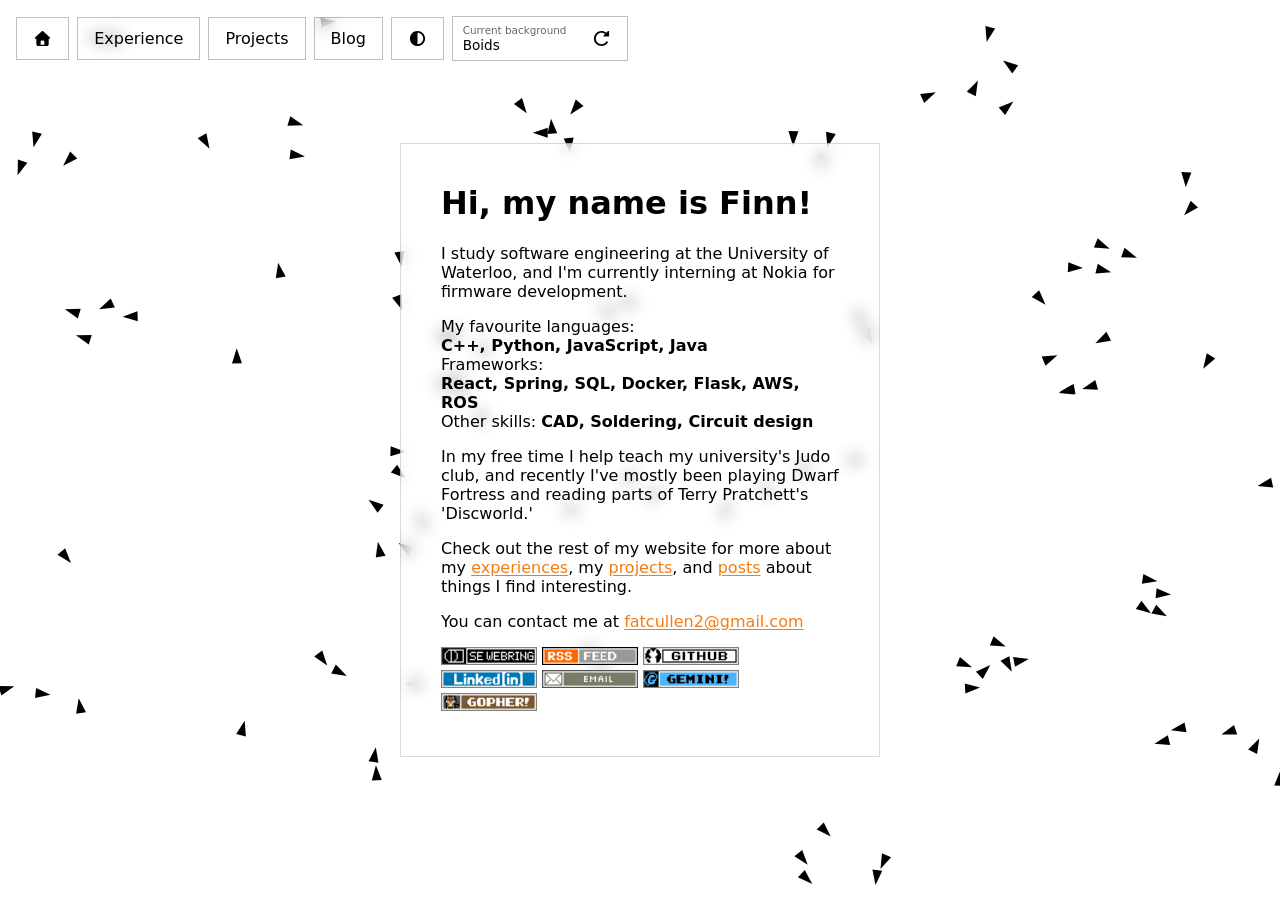
<file: index.html>
<!DOCTYPE html>
<html lang="en" class="no-js">
<head>
  <meta charset="UTF-8">
  <meta name="viewport" content="width=device-width, initial-scale=1">
  <title>FATCullen</title>

  <script>document.documentElement.classList.remove('no-js');</script>

  <link rel="stylesheet" href="/styles.css">
</head>
<body class="layout-fixed">

  <div id="bg-fallback" aria-hidden="true"></div>

  <div id="bg-root" aria-hidden="true"></div>

  <header id="site-header">
    <a href="/" class="icon-btn" id="home-btn" aria-label="Home">
      <span class="icon" aria-hidden="true" style="--icon-url: url('/images/icons/house-solid-full.svg')"></span>
    </a>

    <a href="/experience.html" class="icon-btn">
      Experience
    </a>

    <a href="/projects.html" class="icon-btn">
      Projects
    </a>

    <a href="/blog/" class="icon-btn">
      Blog
    </a>

    <button class="icon-btn" id="theme-toggle" aria-label="Toggle light and dark mode" aria-pressed="false" disabled>
      <span class="icon" aria-hidden="true" style="--icon-url: url('/images/icons/circle-half-stroke-solid-full.svg')"></span>
    </button>

    <div class="bg-control" id="bg-control">
      <div class="bg-control__label">
        <span class="bg-control__eyebrow">Current background</span>
        <span class="bg-control__name" id="bg-name">Default</span>
      </div>
      <button class="icon-btn" id="reroll-btn" aria-label="Change background animation" disabled>
        <span class="icon" aria-hidden="true" style="--icon-url: url('/images/icons/rotate-right-solid-full.svg')"></span>
      </button>
    </div>
  </header>

  <main class="card">
    <h1>Hi, my name is Finn!</h1>
    <p>
      I study software engineering at the University of Waterloo, and I'm currently interning at Nokia for firmware development.
    </p>
    <div>
      My favourite languages: 
      <b class="safe-inline-text">C++, Python, JavaScript, Java</b>
    </div>
    <div>
      Frameworks: 
      <b class="safe-inline-text">React, Spring, SQL, Docker, Flask, AWS, ROS</b>
    </div>
    <div>
      Other skills: 
      <b class="safe-inline-text">CAD, Soldering, Circuit design</b>
    </div>
    <p> 
      In my free time I help teach my university's Judo club, and recently I've mostly been playing Dwarf Fortress and reading parts of Terry Pratchett's 'Discworld.'</p>
    <p>
      Check out the rest of my website for more about my <a href="/experience.html">experiences</a>, my <a href="/projects.html">projects</a>, and <a href="/blog/">posts</a> about things I find interesting.
    <p>
      You can contact me at <a href="mailto:fatcullen2@gmail.com">fatcullen2@gmail.com</a>
    </p>
    
    <a class="badge" target="_blank" href="https://se-webring.xyz"><img src="/images/webbadges/webring.png"></img></a> 
    <a class="badge" target="_blank" href="/"><img src="/images/webbadges/rss.png"></img></a> 
    <a class="badge" target="_blank" href="https://github.com/FATCullen"><img src="/images/webbadges/github.png"></img></a> 
    <a class="badge" target="_blank" href="https://www.linkedin.com/in/finn-cullen-a6a012346/"><img src="/images/webbadges/linkedin.png"></img></a> 
    <a class="badge" target="_blank" href="mailto:fatcullen2@gmail.com"><img src="/images/webbadges/email.png"></img></a> 
    <a class="badge" target="_blank" href="/"><img src="/images/webbadges/gemini.png"></img></a> 
    <a class="badge" target="_blank" href="/"><img src="/images/webbadges/gopher.png"></img></a> 
  </main>

  <script type="module" src="/main.js" defer></script>
</body>
</html>
</file>
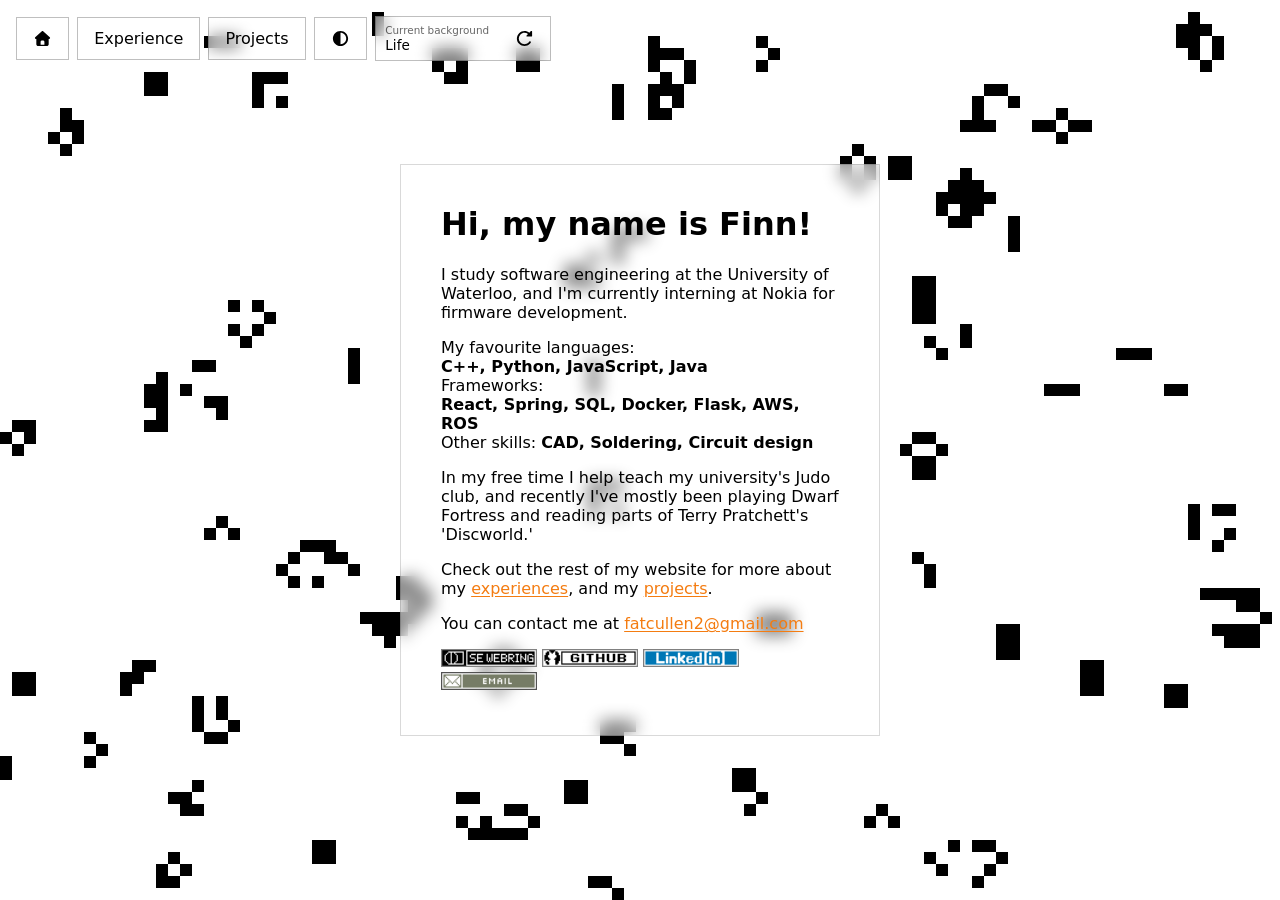
<file: html_templates/index.html>
<!DOCTYPE html>
<html lang="en" class="no-js">
<head>
  <meta charset="UTF-8">
  <meta name="viewport" content="width=device-width, initial-scale=1">
  <title>FATCullen</title>

  <script>document.documentElement.classList.remove('no-js');</script>

  <link rel="stylesheet" href="/styles.css">
</head>
<body class="layout-fixed">

  <div id="bg-fallback" aria-hidden="true"></div>

  <div id="bg-root" aria-hidden="true"></div>

  <header id="site-header">
    <a href="/" class="icon-btn" id="home-btn" aria-label="Home">
      <span class="icon" aria-hidden="true" style="--icon-url: url('/images/icons/house-solid-full.svg')"></span>
    </a>

    <a href="/experience.html" class="icon-btn">
      Experience
    </a>

    <a href="/projects.html" class="icon-btn">
      Projects
    </a>

    <!-- <a href="/" class="icon-btn">
      Blog
    </a> -->

    <button class="icon-btn" id="theme-toggle" aria-label="Toggle light and dark mode" aria-pressed="false" disabled>
      <span class="icon" aria-hidden="true" style="--icon-url: url('/images/icons/circle-half-stroke-solid-full.svg')"></span>
    </button>

    <div class="bg-control" id="bg-control">
      <div class="bg-control__label">
        <span class="bg-control__eyebrow">Current background</span>
        <span class="bg-control__name" id="bg-name">Default</span>
      </div>
      <button class="icon-btn" id="reroll-btn" aria-label="Change background animation" disabled>
        <span class="icon" aria-hidden="true" style="--icon-url: url('/images/icons/rotate-right-solid-full.svg')"></span>
      </button>
    </div>
  </header>

  <main class="card">
    <h1>Hi, my name is Finn!</h1>
    <p>
      I study software engineering at the University of Waterloo, and I'm currently interning at Nokia for firmware development.
    </p>
    <div>
      My favourite languages: 
      <b class="safe-inline-text">C++, Python, JavaScript, Java</b>
    </div>
    <div>
      Frameworks: 
      <b class="safe-inline-text">React, Spring, SQL, Docker, Flask, AWS, ROS</b>
    </div>
    <div>
      Other skills: 
      <b class="safe-inline-text">CAD, Soldering, Circuit design</b>
    </div>
    <p> 
      In my free time I help teach my university's Judo club, and recently I've mostly been playing Dwarf Fortress and reading parts of Terry Pratchett's 'Discworld.'    </p>
    <p>
      Check out the rest of my website for more about my <a href="/experience.html">experiences</a>, and my <a href="/projects.html">projects</a>.
    <p>
      You can contact me at <a href="mailto:fatcullen2@gmail.com">fatcullen2@gmail.com</a>
    </p>
    
    <a class="badge" target="_blank" href="https://se-webring.xyz"><img src="/images/webbadges/webring.png"></img></a> 
    <!-- <a class="badge" target="_blank" href="/"><img src="/images/webbadges/rss.png"></img></a>  -->
    <a class="badge" target="_blank" href="https://github.com/FATCullen"><img src="/images/webbadges/github.png"></img></a> 
    <a class="badge" target="_blank" href="https://www.linkedin.com/in/finn-cullen-a6a012346/"><img src="/images/webbadges/linkedin.png"></img></a> 
    <a class="badge" target="_blank" href="mailto:fatcullen2@gmail.com"><img src="/images/webbadges/email.png"></img></a> 
    <!-- <a class="badge" target="_blank" href="/"><img src="/images/webbadges/gemini.png"></img></a>  -->
    <!-- <a class="badge" target="_blank" href="/"><img src="/images/webbadges/gopher.png"></img></a>  -->
  </main>

  <script type="module" src="/main.js" defer></script>
</body>
</html>
</file>
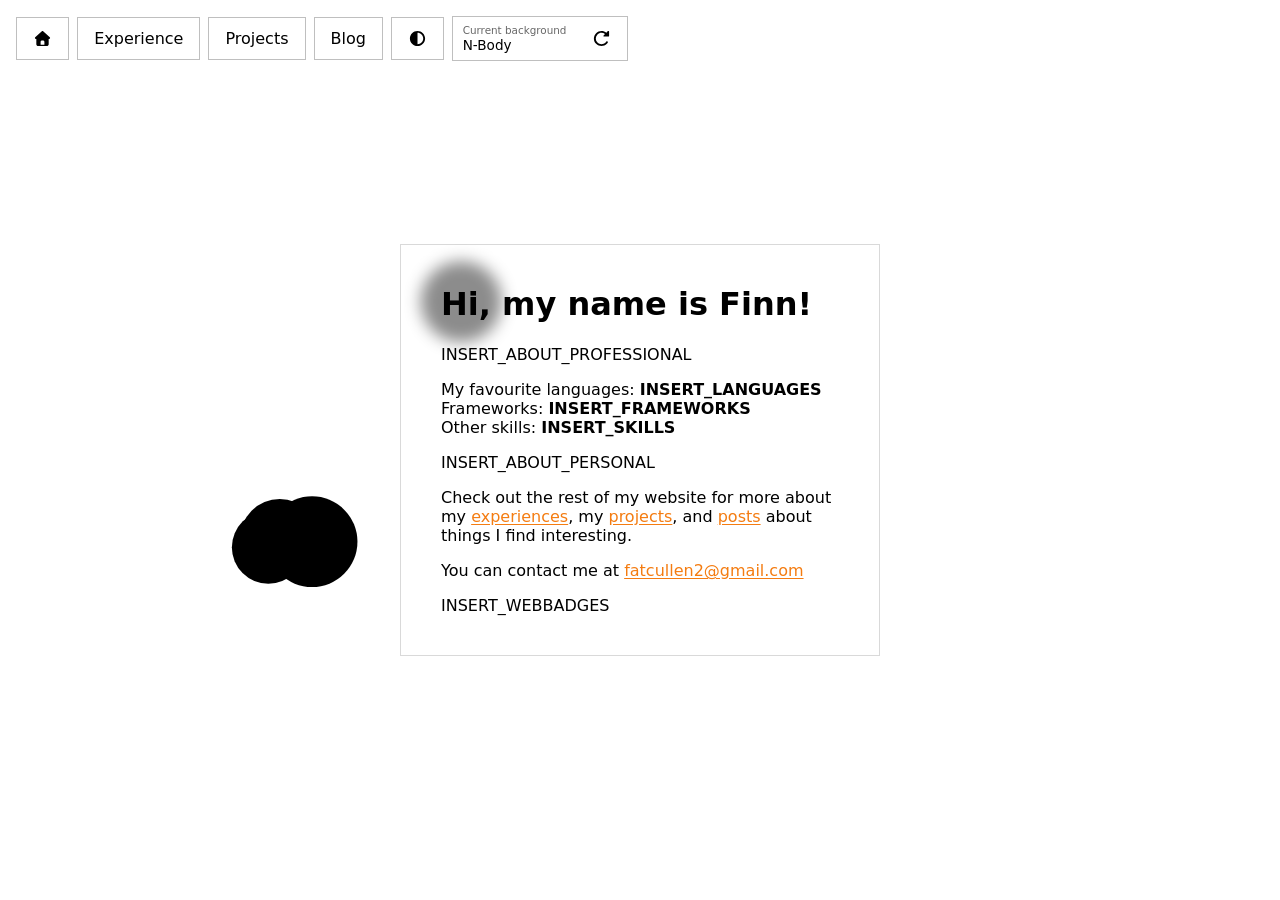
<file: template/index.html>
<!DOCTYPE html>
<html lang="en" class="no-js">
<head>
  <meta charset="UTF-8">
  <meta name="viewport" content="width=device-width, initial-scale=1">
  <title>FATCullen</title>

  <script>document.documentElement.classList.remove('no-js');</script>

  <link rel="stylesheet" href="/styles.css">
</head>
<body class="layout-fixed">

  <div id="bg-fallback" aria-hidden="true"></div>

  <div id="bg-root" aria-hidden="true"></div>

  <header id="site-header">
    <a href="/" class="icon-btn" id="home-btn" aria-label="Home">
      <span class="icon" aria-hidden="true" style="--icon-url: url('/images/icons/house-solid-full.svg')"></span>
    </a>

    <a href="/experience.html" class="icon-btn">
      Experience
    </a>

    <a href="/projects.html" class="icon-btn">
      Projects
    </a>

    <a href="/blog/" class="icon-btn">
      Blog
    </a>

    <button class="icon-btn" id="theme-toggle" aria-label="Toggle light and dark mode" aria-pressed="false" disabled>
      <span class="icon" aria-hidden="true" style="--icon-url: url('/images/icons/circle-half-stroke-solid-full.svg')"></span>
    </button>

    <div class="bg-control" id="bg-control">
      <div class="bg-control__label">
        <span class="bg-control__eyebrow">Current background</span>
        <span class="bg-control__name" id="bg-name">Default</span>
      </div>
      <button class="icon-btn" id="reroll-btn" aria-label="Change background animation" disabled>
        <span class="icon" aria-hidden="true" style="--icon-url: url('/images/icons/rotate-right-solid-full.svg')"></span>
      </button>
    </div>
  </header>

  <main class="card">
    <h1>Hi, my name is Finn!</h1>
    <p>
      INSERT_ABOUT_PROFESSIONAL
    </p>
    <div>
      My favourite languages: 
      <b class="safe-inline-text">
        INSERT_LANGUAGES
      </b>
    </div>
    <div>
      Frameworks: 
      <b class="safe-inline-text">
        INSERT_FRAMEWORKS
      </b>
    </div>
    <div>
      Other skills: 
      <b class="safe-inline-text">
        INSERT_SKILLS
      </b>
    </div>
    <p> 
      INSERT_ABOUT_PERSONAL
    </p>
    <p>
      Check out the rest of my website for more about my <a href="/experience.html">experiences</a>, my <a href="/projects.html">projects</a>, and <a href="/blog/">posts</a> about things I find interesting.
    <p>
      You can contact me at <a href="mailto:fatcullen2@gmail.com">fatcullen2@gmail.com</a>
    </p>
    
    INSERT_WEBBADGES
  </main>

  <script type="module" src="/main.js" defer></script>
</body>
</html>
</file>
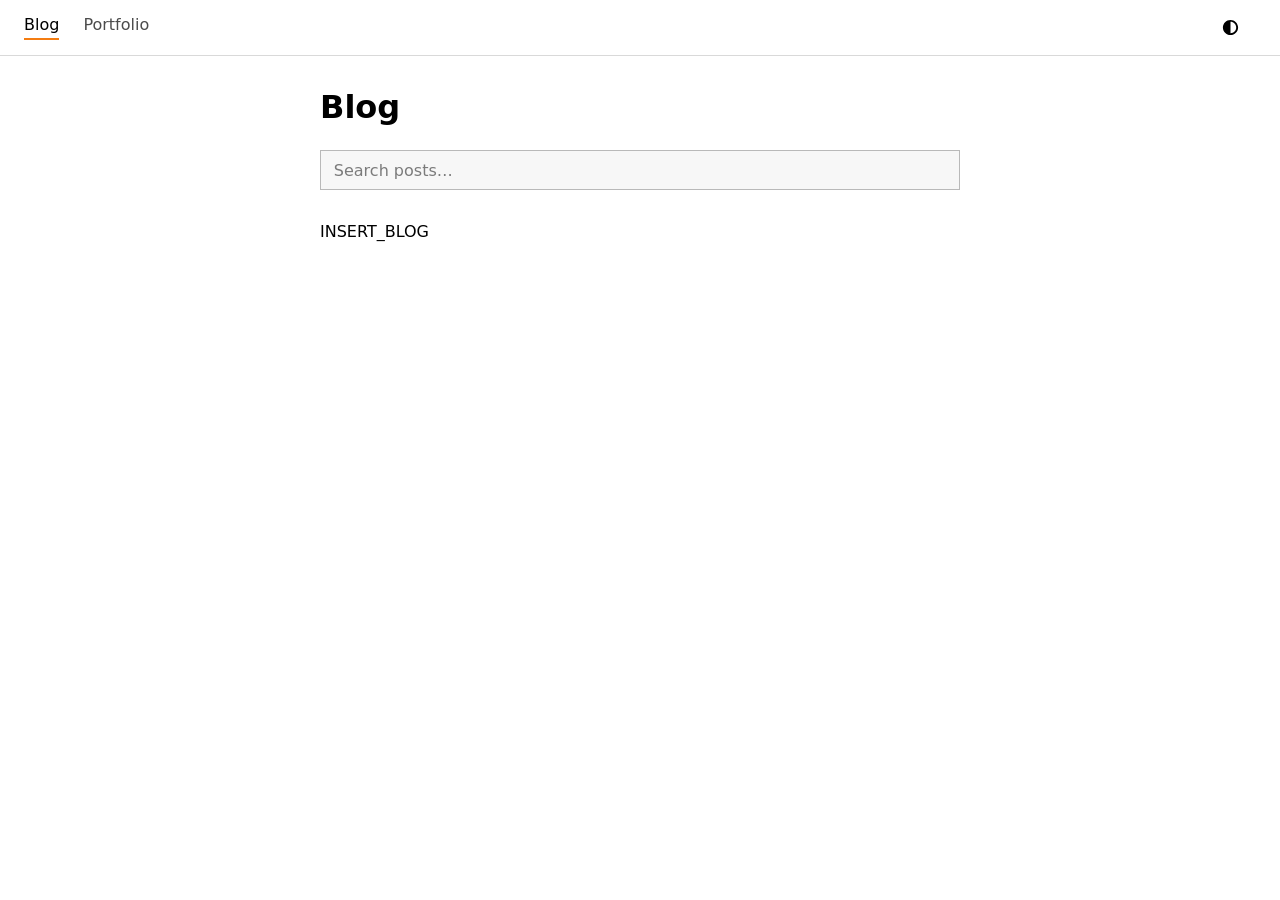
<file: template/blog/index.html>
<!DOCTYPE html>
<html lang="en" class="" data-theme="light">
  <head>
    <meta charset="UTF-8">
    <meta name="viewport" content="width=device-width, initial-scale=1">
    <title>Blog — FATCullen</title>
    <script>document.documentElement.classList.remove('no-js');</script>
    <link rel="stylesheet" href="/styles.css">
    <link rel="stylesheet" href="/blog/blog.css">
  </head>
  <body class="scrollable has-fixed-header">

    <header class="blog-header">
      <nav class="blog-header__nav">
        <a href="/blog/" class="blog-header__link" aria-current="page">Blog</a>
        <a href="/" class="blog-header__link">Portfolio</a>
      </nav>
      <button class="icon-btn" id="theme-toggle" aria-label="Toggle light and dark mode" aria-pressed="true">
        <span class="icon" aria-hidden="true" style="--icon-url: url('/images/icons/circle-half-stroke-solid-full.svg')"></span>
      </button>
    </header>

    <main class="blog-page">
      <h1>Blog</h1>

      <input type="search" id="blog-search" class="blog-search" placeholder="Search posts…" aria-label="Search posts by title or tag">

      <p id="blog-empty" class="blog-empty" hidden="">No posts match your search.</p>

      <ul class="post-list" id="post-list">
        INSERT_BLOG
      </ul>
    </main>

    <script type="module" src="/main.js" defer=""></script>
  </body>
</html>
</file>
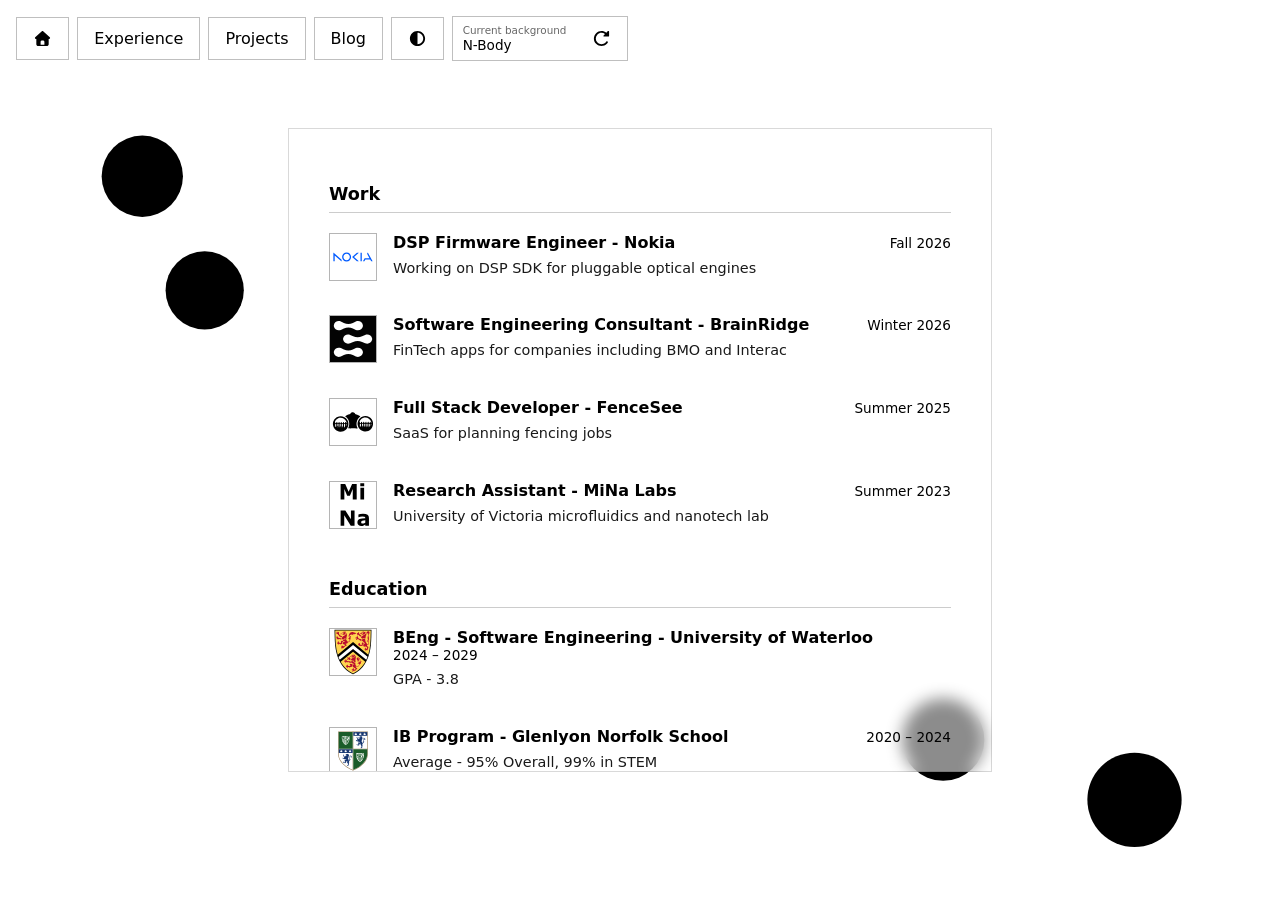
<file: experience.html>
<!DOCTYPE html>
<html lang="en" class="no-js">
<head>
  <meta charset="UTF-8">
  <meta name="viewport" content="width=device-width, initial-scale=1">
  <title>FATCullen</title>
  <script>document.documentElement.classList.remove('no-js');</script>
  <link rel="stylesheet" href="/styles.css">
</head>
<body>

  <div id="bg-fallback" aria-hidden="true"></div>
  <div id="bg-root" aria-hidden="true"></div>

  <header id="site-header">
    <a href="/" class="icon-btn" id="home-btn" aria-label="Home">
      <span class="icon" aria-hidden="true" style="--icon-url: url('/images/icons/house-solid-full.svg')"></span>
    </a>

    <a href="/experience.html" class="icon-btn">
      Experience
    </a>

    <a href="/projects.html" class="icon-btn">
      Projects
    </a>

    <a href="/blog/" class="icon-btn">
      Blog
    </a>

    <button class="icon-btn" id="theme-toggle" aria-label="Toggle light and dark mode" aria-pressed="false" disabled>
      <span class="icon" aria-hidden="true" style="--icon-url: url('/images/icons/circle-half-stroke-solid-full.svg')"></span>
    </button>

    <div class="bg-control" id="bg-control">
      <div class="bg-control__label">
        <span class="bg-control__eyebrow">Current background</span>
        <span class="bg-control__name" id="bg-name">Default</span>
      </div>
      <button class="icon-btn" id="reroll-btn" aria-label="Change background animation" disabled>
        <span class="icon" aria-hidden="true" style="--icon-url: url('/images/icons/rotate-right-solid-full.svg')"></span>
      </button>
    </div>
  </header>

  <main class="card card--wide">
    <section class="page-section">
      <h2>Work</h2>
      <div class="entry-list">
        <div class="entry">
          <div class="entry__logo"><img src="/images/logos/nokia.svg" alt="" aria-hidden="true"></div>
          <div class="entry__body">
            <div class="entry__header">
              <span class="entry__title">DSP Firmware Engineer - Nokia</span>
              <span class="entry__dates">Fall 2026</span>
            </div>
            <p class="entry__desc">
              Working on DSP SDK for pluggable optical engines
            </p>
          </div>
        </div>
        <div class="entry">
          <div class="entry__logo"><img src="/images/logos/brainridge.svg" alt="" aria-hidden="true"></div>
          <div class="entry__body">
            <div class="entry__header">
              <span class="entry__title">Software Engineering Consultant - BrainRidge</span>
              <span class="entry__dates">Winter 2026</span>
            </div>
            <p class="entry__desc">
              FinTech apps for companies including BMO and Interac
            </p>
          </div>
        </div>
        <div class="entry">
          <div class="entry__logo"><img src="/images/logos/fencesee.svg" alt="" aria-hidden="true"></div>
          <div class="entry__body">
            <div class="entry__header">
              <span class="entry__title">Full Stack Developer - FenceSee</span>
              <span class="entry__dates">Summer 2025</span>
            </div>
            <p class="entry__desc">
              SaaS for planning fencing jobs
            </p>
          </div>
        </div>
        <div class="entry">
          <div class="entry__logo"><img src="/images/logos/mina.svg" alt="" aria-hidden="true"></div>
          <div class="entry__body">
            <div class="entry__header">
              <span class="entry__title">Research Assistant - MiNa Labs</span>
              <span class="entry__dates">Summer 2023</span>
            </div>
            <p class="entry__desc">
              University of Victoria microfluidics and nanotech lab
            </p>
          </div>
        </div>
      </div>
    </section>

    <section class="page-section">
      <h2>Education</h2>
      <div class="entry-list">
        <div class="entry">
          <div class="entry__logo"><img src="/images/logos/waterloo.svg" alt="" aria-hidden="true"></div>
          <div class="entry__body">
            <div class="entry__header">
              <span class="entry__title">BEng - Software Engineering - University of Waterloo</span>
              <span class="entry__dates">2024 – 2029</span>
            </div>
            <p class="entry__desc">
              GPA - 3.8
            </p>
          </div>
        </div>
        <div class="entry">
          <div class="entry__logo"><img src="/images/logos/gns.svg" alt="" aria-hidden="true"></div>
          <div class="entry__body">
            <div class="entry__header">
              <span class="entry__title">IB Program - Glenlyon Norfolk School</span>
              <span class="entry__dates">2020 – 2024</span>
            </div>
            <p class="entry__desc">
              Average - 95% Overall, 99% in STEM
            </p>
          </div>
        </div>
      </div>
    </section>
  </main>

  <script type="module" src="/main.js" defer></script>
</body>
</html>
</file>
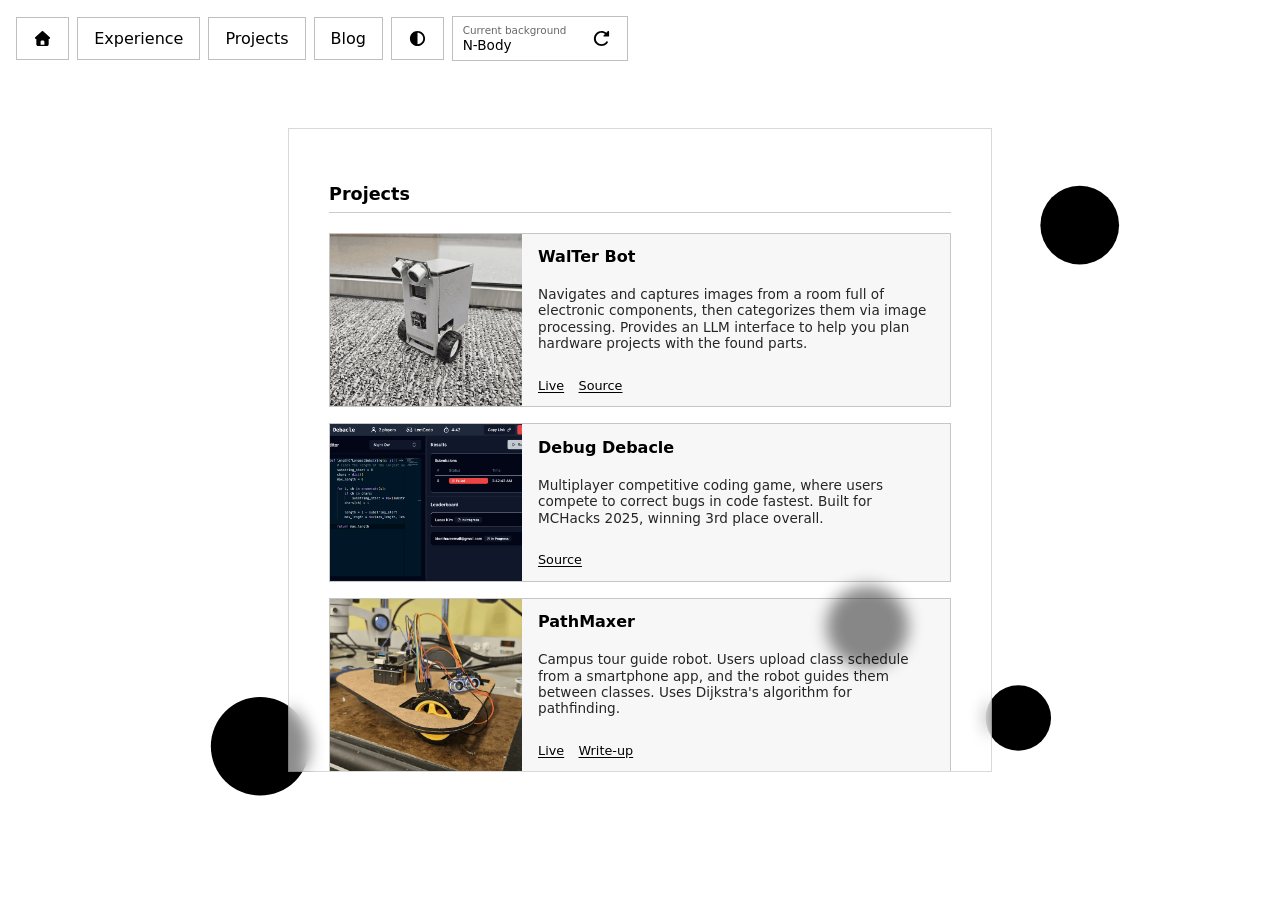
<file: projects.html>
<!DOCTYPE html>
<html lang="en" class="no-js">
<head>
  <meta charset="UTF-8">
  <meta name="viewport" content="width=device-width, initial-scale=1">
  <title>FATCullen</title>
  <script>document.documentElement.classList.remove('no-js');</script>
  <link rel="stylesheet" href="/styles.css">
</head>
<body>

  <div id="bg-fallback" aria-hidden="true"></div>
  <div id="bg-root" aria-hidden="true"></div>

  <header id="site-header">
    <a href="/" class="icon-btn" id="home-btn" aria-label="Home">
      <span class="icon" aria-hidden="true" style="--icon-url: url('/images/icons/house-solid-full.svg')"></span>
    </a>

    <a href="/experience.html" class="icon-btn">
      Experience
    </a>

    <a href="/projects.html" class="icon-btn">
      Projects
    </a>

    <a href="/blog/" class="icon-btn">
      Blog
    </a>

    <button class="icon-btn" id="theme-toggle" aria-label="Toggle light and dark mode" aria-pressed="false" disabled>
      <span class="icon" aria-hidden="true" style="--icon-url: url('/images/icons/circle-half-stroke-solid-full.svg')"></span>
    </button>

    <div class="bg-control" id="bg-control">
      <div class="bg-control__label">
        <span class="bg-control__eyebrow">Current background</span>
        <span class="bg-control__name" id="bg-name">Default</span>
      </div>
      <button class="icon-btn" id="reroll-btn" aria-label="Change background animation" disabled>
        <span class="icon" aria-hidden="true" style="--icon-url: url('/images/icons/rotate-right-solid-full.svg')"></span>
      </button>
    </div>
  </header>

  <main class="card card--wide">
    <section class="page-section">
      <h2>Projects</h2>
      <article class="project-card">
        <div class="project-card__image">
          <img src="/images/projects/walter.jpg" alt="">
        </div>
        <div class="project-card__body">
          <span class="project-card__title">WalTer Bot</span>
          <p class="project-card__desc">Navigates and captures images from a room full of electronic components, then categorizes them via image processing.  Provides an LLM interface to help you plan hardware projects with the found parts.</p>
          <div class="project-card__links">
            <a href="#">Live</a>
            <a href="#">Source</a>
          </div>
        </div>
      </article>

      <article class="project-card">
        <div class="project-card__image">
          <img src="/images/projects/debacle.jpg" alt="">
        </div>
        <div class="project-card__body">
          <span class="project-card__title">Debug Debacle</span>
          <p class="project-card__desc">Multiplayer competitive coding game, where users compete to correct bugs in code fastest. Built for MCHacks 2025, winning 3rd place overall.</p>
          <div class="project-card__links">
            <a href="#">Source</a>
          </div>
        </div>
      </article>

      <article class="project-card">
        <div class="project-card__image">
          <img src="/images/projects/pathmaxer.jpg" alt="">
        </div>
        <div class="project-card__body">
          <span class="project-card__title">PathMaxer</span>
          <p class="project-card__desc">Campus tour guide robot. Users upload class schedule from a smartphone app, and the robot guides them between classes. Uses Dijkstra's algorithm for pathfinding. </p>
          <div class="project-card__links">
            <a href="#">Live</a>
            <a href="#">Write-up</a>
          </div>
        </div>
      </article>

      <article class="project-card">
        <div class="project-card__image">
          <img src="/images/projects/utra.jpg" alt="">
        </div>
        <div class="project-card__body">
          <span class="project-card__title">UTRA Hacks Robot</span>
          <p class="project-card__desc">Built for UTRA Hacks 2025 "capture the flag" style challenges. Lots of struggles with the limited sensor array, and very little sleep, but we pulled through and placed 2nd overall.</p>
          <div class="project-card__links">
            <a href="#">Live</a>
            <a href="#">Write-up</a>
          </div>
        </div>
      </article>

      <article class="project-card">
        <div class="project-card__image">
          <img src="/images/projects/thyone.jpg" alt="">
        </div>
        <div class="project-card__body">
          <span class="project-card__title">Thyone Consulting Website</span>
          <p class="project-card__desc">Freelance web design work for the Thyone Consulting group. React site with a headless CMS for easy content updates.  </p>
          <div class="project-card__links">
            <a href="#">Live</a>
            <a href="#">Write-up</a>
          </div>
        </div>
      </article>

      <article class="project-card">
        <div class="project-card__image">
          <img src="/images/projects/threed.jpg" alt="">
        </div>
        <div class="project-card__body">
          <span class="project-card__title">3D Graphics Engine</span>
          <p class="project-card__desc">For whatever reason I like making 3D renderers, so I've built several.  My latest is written in C++, with OBJ file support, hidden face occlusion, and basic lighting.</p>
          <div class="project-card__links">
            <a href="#">Live</a>
            <a href="#">Write-up</a>
          </div>
        </div>
      </article>
    </section>
  </main>

  <script type="module" src="/main.js" defer></script>
</body>
</html>
</file>
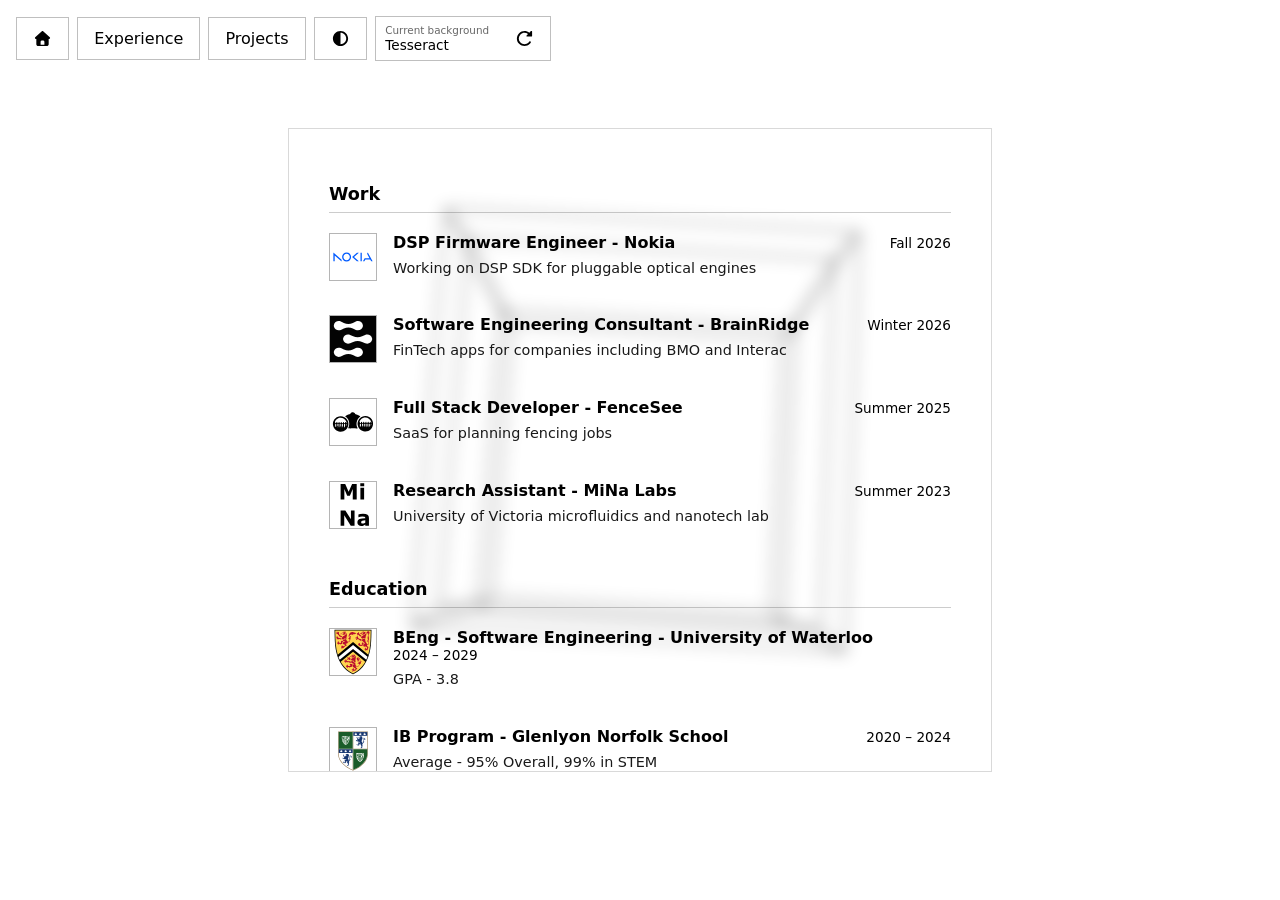
<file: html_templates/experience.html>
<!DOCTYPE html>
<html lang="en" class="no-js">
<head>
  <meta charset="UTF-8">
  <meta name="viewport" content="width=device-width, initial-scale=1">
  <title>Experience — Your Name</title>
  <script>document.documentElement.classList.remove('no-js');</script>
  <link rel="stylesheet" href="/styles.css">
</head>
<body>

  <div id="bg-fallback" aria-hidden="true"></div>
  <div id="bg-root" aria-hidden="true"></div>

  <header id="site-header">
    <a href="/" class="icon-btn" id="home-btn" aria-label="Home">
      <span class="icon" aria-hidden="true" style="--icon-url: url('/images/icons/house-solid-full.svg')"></span>
    </a>

    <a href="/experience.html" class="icon-btn">
      Experience
    </a>

    <a href="/projects.html" class="icon-btn">
      Projects
    </a>

    <!-- <a href="/" class="icon-btn">
      Blog
    </a> -->

    <button class="icon-btn" id="theme-toggle" aria-label="Toggle light and dark mode" aria-pressed="false" disabled>
      <span class="icon" aria-hidden="true" style="--icon-url: url('/images/icons/circle-half-stroke-solid-full.svg')"></span>
    </button>

    <div class="bg-control" id="bg-control">
      <div class="bg-control__label">
        <span class="bg-control__eyebrow">Current background</span>
        <span class="bg-control__name" id="bg-name">Default</span>
      </div>
      <button class="icon-btn" id="reroll-btn" aria-label="Change background animation" disabled>
        <span class="icon" aria-hidden="true" style="--icon-url: url('/images/icons/rotate-right-solid-full.svg')"></span>
      </button>
    </div>
  </header>

  <main class="card card--wide">
    <section class="page-section">
      <h2>Work</h2>
      <div class="entry-list">
        <div class="entry">
          <div class="entry__logo"><img src="/images/logos/nokia.svg" alt="" aria-hidden="true"></div>
          <div class="entry__body">
            <div class="entry__header">
              <span class="entry__title">DSP Firmware Engineer - Nokia</span>
              <span class="entry__dates">Fall 2026</span>
            </div>
            <p class="entry__desc">
              Working on DSP SDK for pluggable optical engines
            </p>
          </div>
        </div>
        <div class="entry">
          <div class="entry__logo"><img src="/images/logos/brainridge.svg" alt="" aria-hidden="true"></div>
          <div class="entry__body">
            <div class="entry__header">
              <span class="entry__title">Software Engineering Consultant - BrainRidge</span>
              <span class="entry__dates">Winter 2026</span>
            </div>
            <p class="entry__desc">
              FinTech apps for companies including BMO and Interac
            </p>
          </div>
        </div>
        <div class="entry">
          <div class="entry__logo"><img src="/images/logos/fencesee.svg" alt="" aria-hidden="true"></div>
          <div class="entry__body">
            <div class="entry__header">
              <span class="entry__title">Full Stack Developer - FenceSee</span>
              <span class="entry__dates">Summer 2025</span>
            </div>
            <p class="entry__desc">
              SaaS for planning fencing jobs
            </p>
          </div>
        </div>
        <div class="entry">
          <div class="entry__logo"><img src="/images/logos/mina.svg" alt="" aria-hidden="true"></div>
          <div class="entry__body">
            <div class="entry__header">
              <span class="entry__title">Research Assistant - MiNa Labs</span>
              <span class="entry__dates">Summer 2023</span>
            </div>
            <p class="entry__desc">
              University of Victoria microfluidics and nanotech lab
            </p>
          </div>
        </div>
      </div>
    </section>

    <section class="page-section">
      <h2>Education</h2>
      <div class="entry-list">
        <div class="entry">
          <div class="entry__logo"><img src="/images/logos/waterloo.svg" alt="" aria-hidden="true"></div>
          <div class="entry__body">
            <div class="entry__header">
              <span class="entry__title">BEng - Software Engineering - University of Waterloo</span>
              <span class="entry__dates">2024 – 2029</span>
            </div>
            <p class="entry__desc">
              GPA - 3.8
            </p>
          </div>
        </div>
        <div class="entry">
          <div class="entry__logo"><img src="/images/logos/gns.svg" alt="" aria-hidden="true"></div>
          <div class="entry__body">
            <div class="entry__header">
              <span class="entry__title">IB Program - Glenlyon Norfolk School</span>
              <span class="entry__dates">2020 – 2024</span>
            </div>
            <p class="entry__desc">
              Average - 95% Overall, 99% in STEM
            </p>
          </div>
        </div>
      </div>
    </section>
  </main>

  <script type="module" src="/main.js" defer></script>
</body>
</html>
</file>
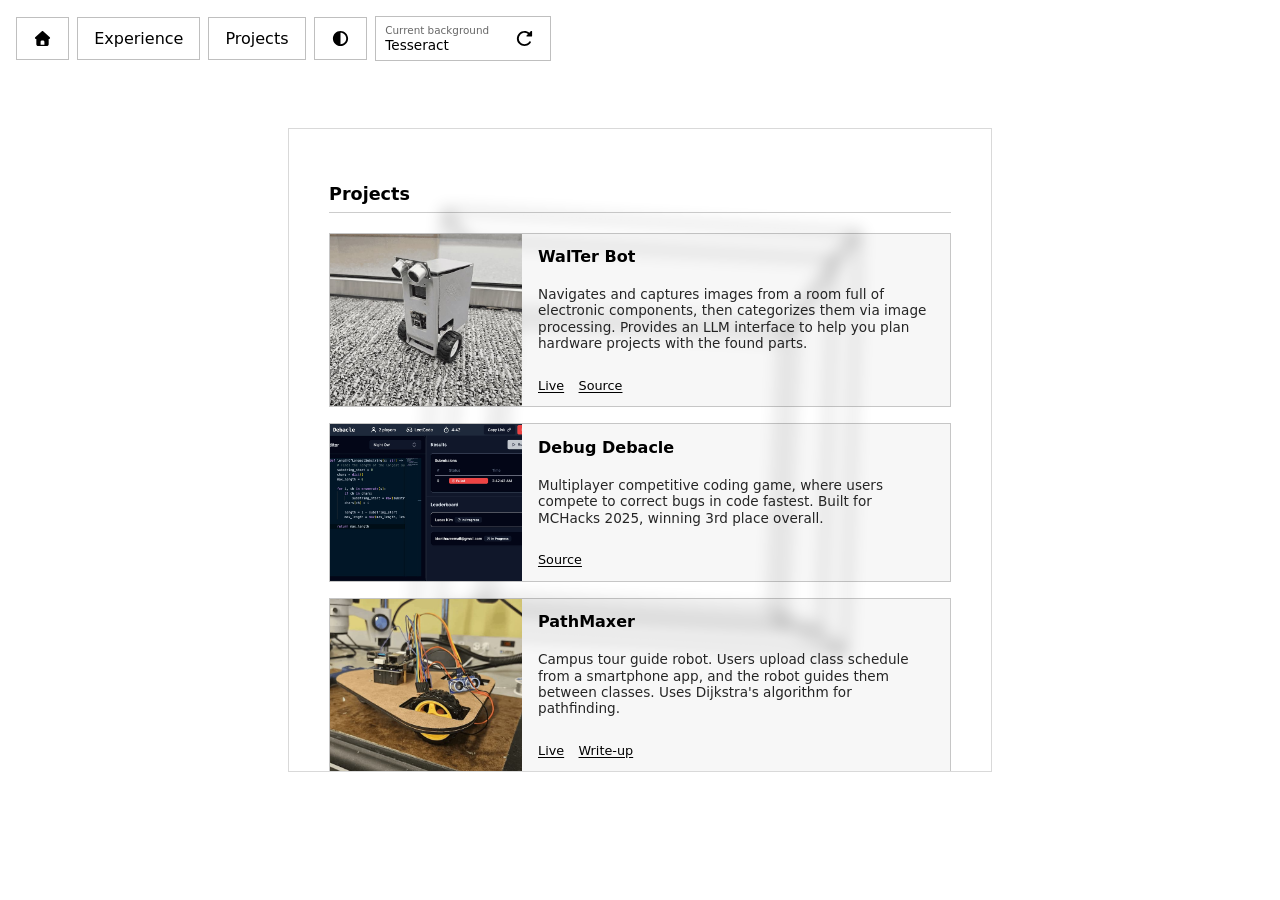
<file: html_templates/projects.html>
<!DOCTYPE html>
<html lang="en" class="no-js">
<head>
  <meta charset="UTF-8">
  <meta name="viewport" content="width=device-width, initial-scale=1">
  <title>Projects — Your Name</title>
  <script>document.documentElement.classList.remove('no-js');</script>
  <link rel="stylesheet" href="/styles.css">
</head>
<body>

  <div id="bg-fallback" aria-hidden="true"></div>
  <div id="bg-root" aria-hidden="true"></div>

  <header id="site-header">
    <a href="/" class="icon-btn" id="home-btn" aria-label="Home">
      <span class="icon" aria-hidden="true" style="--icon-url: url('/images/icons/house-solid-full.svg')"></span>
    </a>

    <a href="/experience.html" class="icon-btn">
      Experience
    </a>

    <a href="/projects.html" class="icon-btn">
      Projects
    </a>

    <!-- <a href="/" class="icon-btn">
      Blog
    </a> -->

    <button class="icon-btn" id="theme-toggle" aria-label="Toggle light and dark mode" aria-pressed="false" disabled>
      <span class="icon" aria-hidden="true" style="--icon-url: url('/images/icons/circle-half-stroke-solid-full.svg')"></span>
    </button>

    <div class="bg-control" id="bg-control">
      <div class="bg-control__label">
        <span class="bg-control__eyebrow">Current background</span>
        <span class="bg-control__name" id="bg-name">Default</span>
      </div>
      <button class="icon-btn" id="reroll-btn" aria-label="Change background animation" disabled>
        <span class="icon" aria-hidden="true" style="--icon-url: url('/images/icons/rotate-right-solid-full.svg')"></span>
      </button>
    </div>
  </header>

  <main class="card card--wide">
    <section class="page-section">
      <h2>Projects</h2>
      <article class="project-card">
        <div class="project-card__image">
          <img src="/images/projects/walter.jpg" alt="">
        </div>
        <div class="project-card__body">
          <span class="project-card__title">WalTer Bot</span>
          <p class="project-card__desc">Navigates and captures images from a room full of electronic components, then categorizes them via image processing.  Provides an LLM interface to help you plan hardware projects with the found parts.</p>
          <div class="project-card__links">
            <a href="#">Live</a>
            <a href="#">Source</a>
          </div>
        </div>
      </article>

      <article class="project-card">
        <div class="project-card__image">
          <img src="/images/projects/debacle.jpg" alt="">
        </div>
        <div class="project-card__body">
          <span class="project-card__title">Debug Debacle</span>
          <p class="project-card__desc">Multiplayer competitive coding game, where users compete to correct bugs in code fastest. Built for MCHacks 2025, winning 3rd place overall.</p>
          <div class="project-card__links">
            <a href="#">Source</a>
          </div>
        </div>
      </article>

      <article class="project-card">
        <div class="project-card__image">
          <img src="/images/projects/pathmaxer.jpg" alt="">
        </div>
        <div class="project-card__body">
          <span class="project-card__title">PathMaxer</span>
          <p class="project-card__desc">Campus tour guide robot. Users upload class schedule from a smartphone app, and the robot guides them between classes. Uses Dijkstra's algorithm for pathfinding. </p>
          <div class="project-card__links">
            <a href="#">Live</a>
            <a href="#">Write-up</a>
          </div>
        </div>
      </article>

      <article class="project-card">
        <div class="project-card__image">
          <img src="/images/projects/utra.jpg" alt="">
        </div>
        <div class="project-card__body">
          <span class="project-card__title">UTRA Hacks Robot</span>
          <p class="project-card__desc">Built for UTRA Hacks 2025 "capture the flag" style challenges. Lots of struggles with the limited sensor array, and very little sleep, but we pulled through and placed 2nd overall.</p>
          <div class="project-card__links">
            <a href="#">Live</a>
            <a href="#">Write-up</a>
          </div>
        </div>
      </article>

      <article class="project-card">
        <div class="project-card__image">
          <img src="/images/projects/thyone.jpg" alt="">
        </div>
        <div class="project-card__body">
          <span class="project-card__title">Thyone Consulting Website</span>
          <p class="project-card__desc">Freelance web design work for the Thyone Consulting group. React site with a headless CMS for easy content updates.  </p>
          <div class="project-card__links">
            <a href="#">Live</a>
            <a href="#">Write-up</a>
          </div>
        </div>
      </article>

      <article class="project-card">
        <div class="project-card__image">
          <img src="/images/projects/threed.jpg" alt="">
        </div>
        <div class="project-card__body">
          <span class="project-card__title">3D Graphics Engine</span>
          <p class="project-card__desc">For whatever reason I like making 3D renderers, so I've built several.  My latest is written in C++, with OBJ file support, hidden face occlusion, and basic lighting.</p>
          <div class="project-card__links">
            <a href="#">Live</a>
            <a href="#">Write-up</a>
          </div>
        </div>
      </article>
    </section>
  </main>

  <script type="module" src="/main.js" defer></script>
</body>
</html>
</file>
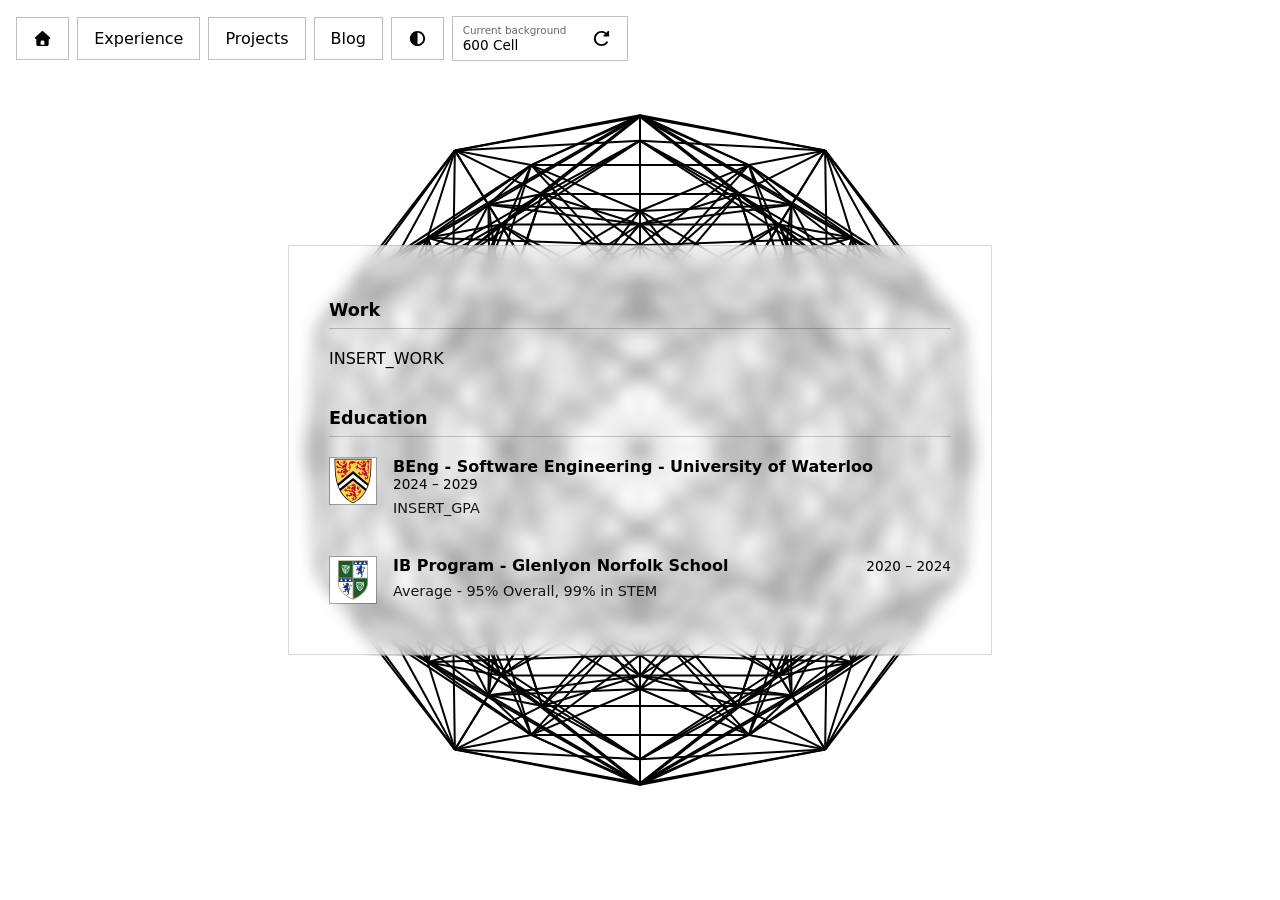
<file: template/experience.html>
<!DOCTYPE html>
<html lang="en" class="no-js">
<head>
  <meta charset="UTF-8">
  <meta name="viewport" content="width=device-width, initial-scale=1">
  <title>FATCullen</title>
  <script>document.documentElement.classList.remove('no-js');</script>
  <link rel="stylesheet" href="/styles.css">
</head>
<body>

  <div id="bg-fallback" aria-hidden="true"></div>
  <div id="bg-root" aria-hidden="true"></div>

  <header id="site-header">
    <a href="/" class="icon-btn" id="home-btn" aria-label="Home">
      <span class="icon" aria-hidden="true" style="--icon-url: url('/images/icons/house-solid-full.svg')"></span>
    </a>

    <a href="/experience.html" class="icon-btn">
      Experience
    </a>

    <a href="/projects.html" class="icon-btn">
      Projects
    </a>

    <a href="/blog/" class="icon-btn">
      Blog
    </a>

    <button class="icon-btn" id="theme-toggle" aria-label="Toggle light and dark mode" aria-pressed="false" disabled>
      <span class="icon" aria-hidden="true" style="--icon-url: url('/images/icons/circle-half-stroke-solid-full.svg')"></span>
    </button>

    <div class="bg-control" id="bg-control">
      <div class="bg-control__label">
        <span class="bg-control__eyebrow">Current background</span>
        <span class="bg-control__name" id="bg-name">Default</span>
      </div>
      <button class="icon-btn" id="reroll-btn" aria-label="Change background animation" disabled>
        <span class="icon" aria-hidden="true" style="--icon-url: url('/images/icons/rotate-right-solid-full.svg')"></span>
      </button>
    </div>
  </header>

  <main class="card card--wide">
    <section class="page-section">
      <h2>Work</h2>
      INSERT_WORK
    </section>

    <section class="page-section">
      <h2>Education</h2>
      <div class="entry-list">
        <div class="entry">
          <div class="entry__logo"><img src="/images/logos/waterloo.svg" alt="" aria-hidden="true"></div>
          <div class="entry__body">
            <div class="entry__header">
              <span class="entry__title">BEng - Software Engineering - University of Waterloo</span>
              <span class="entry__dates">2024 – 2029</span>
            </div>
            <p class="entry__desc">
              INSERT_GPA
            </p>
          </div>
        </div>
        <div class="entry">
          <div class="entry__logo"><img src="/images/logos/gns.svg" alt="" aria-hidden="true"></div>
          <div class="entry__body">
            <div class="entry__header">
              <span class="entry__title">IB Program - Glenlyon Norfolk School</span>
              <span class="entry__dates">2020 – 2024</span>
            </div>
            <p class="entry__desc">
              Average - 95% Overall, 99% in STEM
            </p>
          </div>
        </div>
      </div>
    </section>
  </main>

  <script type="module" src="/main.js" defer></script>
</body>
</html>
</file>
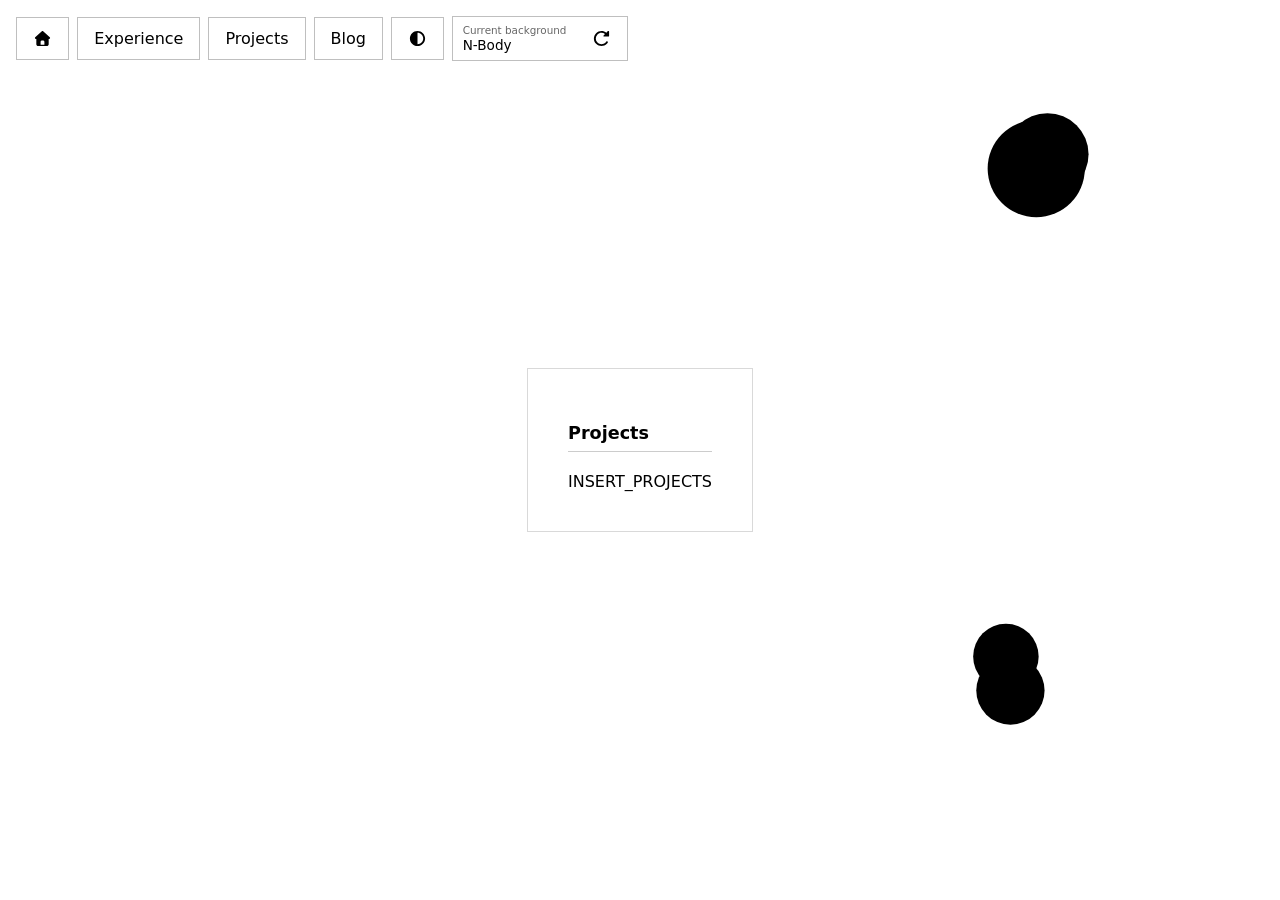
<file: template/projects.html>
<!DOCTYPE html>
<html lang="en" class="no-js">
<head>
  <meta charset="UTF-8">
  <meta name="viewport" content="width=device-width, initial-scale=1">
  <title>FATCullen</title>
  <script>document.documentElement.classList.remove('no-js');</script>
  <link rel="stylesheet" href="/styles.css">
</head>
<body>

  <div id="bg-fallback" aria-hidden="true"></div>
  <div id="bg-root" aria-hidden="true"></div>

  <header id="site-header">
    <a href="/" class="icon-btn" id="home-btn" aria-label="Home">
      <span class="icon" aria-hidden="true" style="--icon-url: url('/images/icons/house-solid-full.svg')"></span>
    </a>

    <a href="/experience.html" class="icon-btn">
      Experience
    </a>

    <a href="/projects.html" class="icon-btn">
      Projects
    </a>

    <a href="/blog/" class="icon-btn">
      Blog
    </a>

    <button class="icon-btn" id="theme-toggle" aria-label="Toggle light and dark mode" aria-pressed="false" disabled>
      <span class="icon" aria-hidden="true" style="--icon-url: url('/images/icons/circle-half-stroke-solid-full.svg')"></span>
    </button>

    <div class="bg-control" id="bg-control">
      <div class="bg-control__label">
        <span class="bg-control__eyebrow">Current background</span>
        <span class="bg-control__name" id="bg-name">Default</span>
      </div>
      <button class="icon-btn" id="reroll-btn" aria-label="Change background animation" disabled>
        <span class="icon" aria-hidden="true" style="--icon-url: url('/images/icons/rotate-right-solid-full.svg')"></span>
      </button>
    </div>
  </header>

  <main class="card card--wide">
    <section class="page-section">
      <h2>Projects</h2>
      INSERT_PROJECTS
    </section>
  </main>

  <script type="module" src="/main.js" defer></script>
</body>
</html>
</file>
<file: styles.css>
:root {
  --bg: #ffffff;
  --fg: #000000;
  --hl: #f47c11;
  --alt-hl: #af5708;
  --bg-rgb: 255, 255, 255;
  --fg-rgb: 0, 0, 0;
  --hl-rgb: 244, 124, 17;
  --alt-hl-rgb: 175, 87, 8;
}

@media (prefers-color-scheme: dark) {
  :root {
    --bg: #000000;
    --fg: #ffffff;
    --hl: #f47c11;
    --alt-hl: #af5708;
    --bg-rgb: 0, 0, 0;
    --fg-rgb: 255, 255, 255;
    --hl-rgb: 244, 124, 17;
    --alt-hl-rgb: 175, 87, 8;
  }
}

:root[data-theme="dark"] {
  --bg: #000000; --fg: #ffffff; --hl: #f47c11; --alt-hl: #af5708; --bg-rgb: 0,0,0; --fg-rgb: 255,255,255; --hl-rgb: 244, 124, 17; --alt-hl-rgb: 175, 87, 8;
}
:root[data-theme="light"] {
  --bg: #ffffff; --fg: #000000; --hl: #f47c11; --alt-hl: #af5708; --bg-rgb: 255,255,255; --fg-rgb: 0,0,0; --hl-rgb: 244, 124, 17; --alt-hl-rgb: 175, 87, 8;
}

* { box-sizing: border-box; }

html, body {
  height: 100%;
  margin: 0;
}

body {
  min-height: 100dvh;
  overflow: hidden;
  display: grid;
  place-items: center;
  position: relative;
  background: var(--bg);
  color: var(--fg);
  font-family: system-ui, sans-serif;
}

body.scrollable {
  overflow-y: auto;
  height: auto;
  min-height: 100dvh;
  display: block;
  padding: 3rem 1.25rem;
}

@media (max-height: 480px) {
  body {
    overflow-y: auto;
    display: block;
    padding: 3rem 1.25rem;
  }
  .card { margin: 0 auto; }
}

#bg-fallback {
  background-color: var(--bg);
  background-image:
    linear-gradient(30deg, rgba(var(--fg-rgb), 0.08) 12%, transparent 12.5%, transparent 87%, rgba(var(--fg-rgb), 0.08) 87.5%, rgba(var(--fg-rgb), 0.08)),
    linear-gradient(150deg, rgba(var(--fg-rgb), 0.08) 12%, transparent 12.5%, transparent 87%, rgba(var(--fg-rgb), 0.08) 87.5%, rgba(var(--fg-rgb), 0.08)),
    linear-gradient(30deg, rgba(var(--fg-rgb), 0.08) 12%, transparent 12.5%, transparent 87%, rgba(var(--fg-rgb), 0.08) 87.5%, rgba(var(--fg-rgb), 0.08)),
    linear-gradient(150deg, rgba(var(--fg-rgb), 0.08) 12%, transparent 12.5%, transparent 87%, rgba(var(--fg-rgb), 0.08) 87.5%, rgba(var(--fg-rgb), 0.08)),
    linear-gradient(60deg, rgba(var(--fg-rgb), 0.05) 25%, transparent 25.5%, transparent 75%, rgba(var(--fg-rgb), 0.05) 75%, rgba(var(--fg-rgb), 0.05)),
    linear-gradient(60deg, rgba(var(--fg-rgb), 0.05) 25%, transparent 25.5%, transparent 75%, rgba(var(--fg-rgb), 0.05) 75%, rgba(var(--fg-rgb), 0.05));
  background-size: 80px 140px;
  background-position: 0 0, 0 0, 40px 70px, 40px 70px, 0 0, 40px 70px;
}
#bg-root {
  position: fixed;
  inset: 0;
  z-index: 0;
}

#bg-root canvas {
  display: block;
  width: 100%;
  height: 100%;
}

#bg-root { display: none; }
#bg-fallback { display: block; }

html:not(.no-js) #bg-root { display: block; }
html:not(.no-js) #bg-fallback { display: none; }

.js-only { display: none; }
html:not(.no-js) .js-only { display: flex; }

#site-header {
  position: fixed;
  top: 1rem;
  left: 1rem;
  z-index: 3;
  display: flex;
  flex-wrap: wrap;
  align-items: center;
  gap: 0.5rem;
}

.icon {
  display: inline-block;
  width: 1.2rem;
  height: 1.2rem;
  background-color: var(--fg);
  -webkit-mask-image: var(--icon-url);
  mask-image: var(--icon-url);
  -webkit-mask-size: contain;
  mask-size: contain;
  -webkit-mask-repeat: no-repeat;
  mask-repeat: no-repeat;
  -webkit-mask-position: center;
  mask-position: center;
}
.icon-btn {
  display: inline-flex;
  align-items: center;
  justify-content: center;
  min-width: 2.7rem;
  height: 2.7rem;
  font-size: 1rem;
  color: var(--fg);
  padding: 1rem;
  flex-shrink: 0;
  border: 1px solid rgba(var(--fg-rgb), 0.25);
  background: rgba(var(--bg-rgb), 0.5);
  text-decoration: none;
  cursor: pointer;
  backdrop-filter: blur(8px);
  -webkit-backdrop-filter: blur(8px);
}
.icon-btn:disabled {
  cursor: default;
  opacity: 0.4;
}

.bg-control {
  display: flex;
  align-items: center;
  gap: 0.6rem;
  padding-left: 0.6rem;
  border: 1px solid rgba(var(--fg-rgb), 0.25);
  background: rgba(var(--bg-rgb), 0.5);
  backdrop-filter: blur(8px);
  -webkit-backdrop-filter: blur(8px);
}
.bg-control__label {
  padding-top: 0.35rem;
  padding-bottom: 0.35rem;
  display: flex;
  flex-direction: column;
  line-height: 1.2;
  white-space: nowrap;
}
.bg-control__eyebrow {
  font-size: 0.65rem;
  opacity: 0.6;
}
.bg-control__name {
  font-size: 0.85rem;
}
.bg-control .icon-btn {
  border: none;
  background: transparent;
  backdrop-filter: none;
}

.card {
  position: relative;
  z-index: 2;
  max-width: 30rem;
  max-height: calc(100dvh - 16rem);
  padding: 2.5rem;
  background: rgba(var(--bg-rgb), 0.55);
  border: 1px solid rgba(var(--fg-rgb), 0.15);
  backdrop-filter: blur(8px);
  -webkit-backdrop-filter: blur(8px);
  overflow-y: auto;
  overscroll-behavior: none;
  text-align: left;
  scrollbar-width: none;
  -ms-overflow-style: none;
}

.card h1 { margin-top: 0; }
.card a {
  color: var(--hl);
  text-underline-offset: 2px;
}
.card a:hover { color: var(--alt-hl); }

.card::-webkit-scrollbar { display: none; }

.card--wide {
  max-width: 44rem;
}

.badge {
  display: inline-block;
  /* image-rendering: pixelated; */
  image-rendering: crisp-edges;
  zoom: 1.2;
}

.safe-inline-text {
  display: inline-block;
  overflow-wrap: break-word;
}

.page-section { margin-bottom: 2.5rem; }
.page-section:last-child { margin-bottom: 0; }
.page-section h2 {
  font-size: 1.1rem;
  margin-bottom: 1.25rem;
  padding-bottom: 0.5rem;
  border-bottom: 1px solid rgba(var(--fg-rgb), 0.2);
}

.entry-list {
  display: flex;
  flex-direction: column;
  gap: 1.5rem;
}
.entry {
  display: flex;
  gap: 1rem;
  align-items: flex-start;
}
.entry__logo {
  width: 3rem;
  height: 3rem;
  flex-shrink: 0;
  display: flex;
  align-items: center;
  justify-content: center;
  border: 1px solid rgba(var(--fg-rgb), 0.25);
  background: rgba(var(--fg-rgb), 0.05);
}
.entry__logo img {
  width: 100%;
  height: 100%;
  object-fit: contain;
}
.entry__body { flex: 1; min-width: 0; }
.entry__header {
  display: flex;
  justify-content: space-between;
  align-items: baseline;
  column-gap: 1rem;
  flex-wrap: wrap;
  margin-bottom: 0.5rem;
}
.entry__title { font-weight: 600; }
.entry__dates {
  font-size: 0.85rem;
  white-space: nowrap;
}
.entry__desc {
  margin-top: 0rem;
  font-size: 0.9rem;
  line-height: 1.2;
  opacity: 0.9;
}

.project-card {
  margin-bottom: 1.0rem;
  display: flex;
  border: 1px solid rgba(var(--fg-rgb), 0.2);
  background: rgba(var(--fg-rgb), 0.03);
}
.project-card__image {
  width: 12rem;
  flex-shrink: 0;
}
.project-card__image img {
  width: 100%;
  height: 100%;
  object-fit: cover;
  display: block;
}
.project-card__body {
  padding: 0.85rem 1rem;
  display: flex;
  flex-direction: column;
  gap: 0.4rem;
  min-width: 0;
}
.project-card__title { font-weight: 600; }
.project-card__desc {
  font-size: 0.85rem;
  line-height: 1.2;
  opacity: 0.85;
}
.project-card__links {
  display: flex;
  gap: 0.9rem;
  margin-top: auto;
  padding-top: 0.4rem;
  font-size: 0.8rem;
}
.project-card__links a {
  color: var(--fg);
  text-decoration: underline;
  text-underline-offset: 2px;
}
</file>
<file: blog/blog.css>
.blog-page {
  max-width: 40rem;
  margin: 0 auto;
}

.blog-header {
  position: fixed;
  top: 0;
  left: 0;
  right: 0;
  height: 3.5rem;
  z-index: 3;
  display: flex;
  align-items: center;
  justify-content: space-between;
  padding: 0 1.5rem;
  background: var(--bg);
  border-bottom: 1px solid rgba(var(--fg-rgb), 0.15);
}

.blog-header__nav {
  display: flex;
  gap: 1.5rem;
}

.blog-header__link {
  color: var(--fg);
  text-decoration: none;
  font-size: 1rem;
  opacity: 0.7;
  padding-bottom: 0.2rem;
  border-bottom: 2px solid transparent;
}
.blog-header__link:hover { opacity: 1; }
.blog-header__link[aria-current="page"] {
  opacity: 1;
  border-bottom-color: var(--hl);
}

.blog-header .icon-btn {
  background: transparent;
  border: none;
  backdrop-filter: none;
}

body.scrollable.has-fixed-header {
  padding-top: calc(3.5rem + 2rem);
}

.blog-page h1 {
  margin: 0 0 1.5rem;
}

.blog-search {
  width: 100%;
  padding: 0.6rem 0.8rem;
  margin-bottom: 2rem;
  border: 1px solid rgba(var(--fg-rgb), 0.25);
  background: rgba(var(--fg-rgb), 0.03);
  color: var(--fg);
  font: inherit;
}
.blog-search:focus {
  outline: none;
  border-color: var(--hl);
}
.blog-search::placeholder { color: rgba(var(--fg-rgb), 0.5); }

.blog-empty {
  opacity: 0.6;
  font-size: 0.9rem;
}

.post-list {
  list-style: none;
  margin: 0;
  padding: 0;
}

.post-item {
  border-bottom: 1px solid rgba(var(--fg-rgb), 0.15);
}
.post-item:first-child {
  border-top: 1px solid rgba(var(--fg-rgb), 0.15);
}

.post-item a {
  display: flex;
  align-items: baseline;
  gap: 1rem;
  padding: 0.9rem 0.25rem;
  text-decoration: none;
  color: var(--fg);
}
.post-item a:hover .post-item__title,
.post-item a:focus-visible .post-item__title {
  color: var(--hl);
}

.post-item__date {
  flex-shrink: 0;
  width: 6rem;
  font-size: 0.8rem;
  opacity: 0.6;
}

.post-item__title {
  flex: 1;
  min-width: 0;
}

.post-item__tags {
  display: flex;
  gap: 0.4rem;
  flex-shrink: 0;
}
.tag {
  font-size: 0.7rem;
  padding: 0.15rem 0.5rem;
  border: 1px solid rgba(var(--fg-rgb), 0.25);
  color: rgba(var(--fg-rgb), 0.7);
}

@media (max-width: 30rem) {
  .post-item a { flex-wrap: wrap; }
  .post-item__date { width: auto; }
}
</file>
